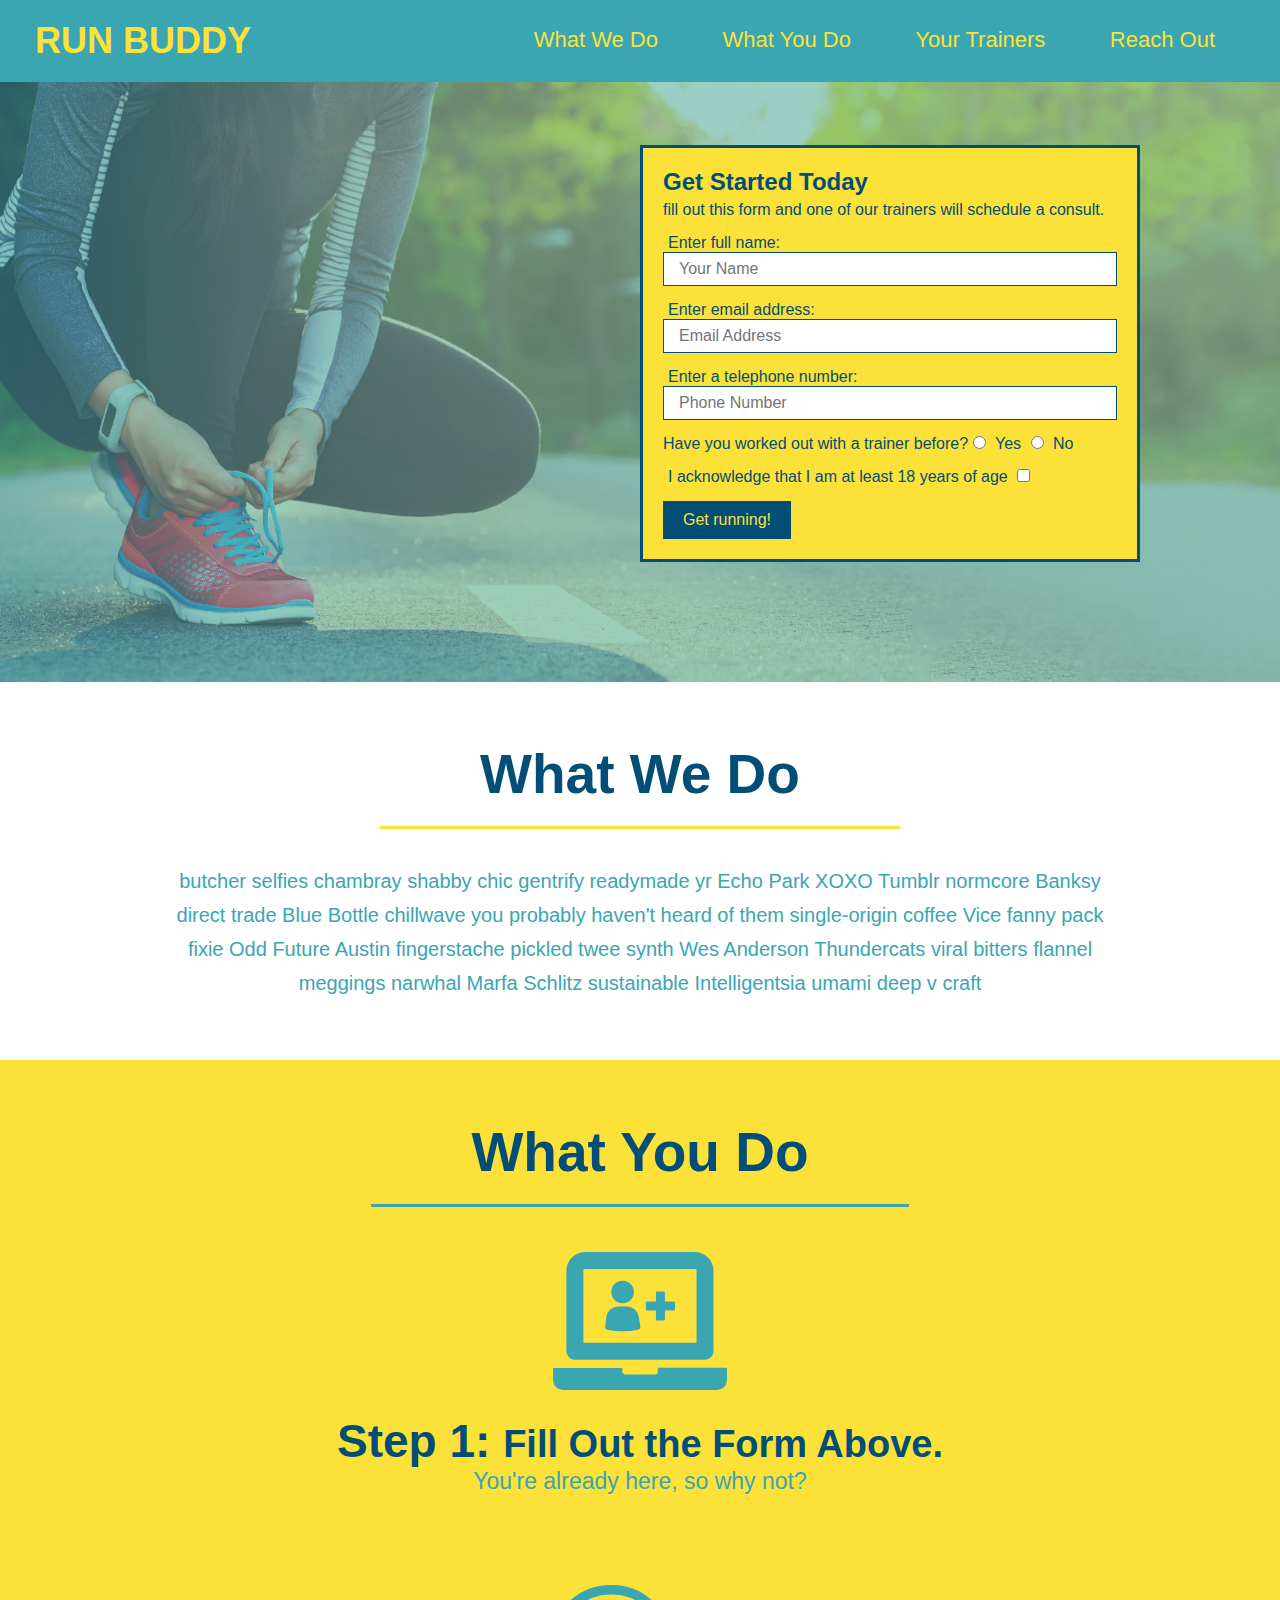
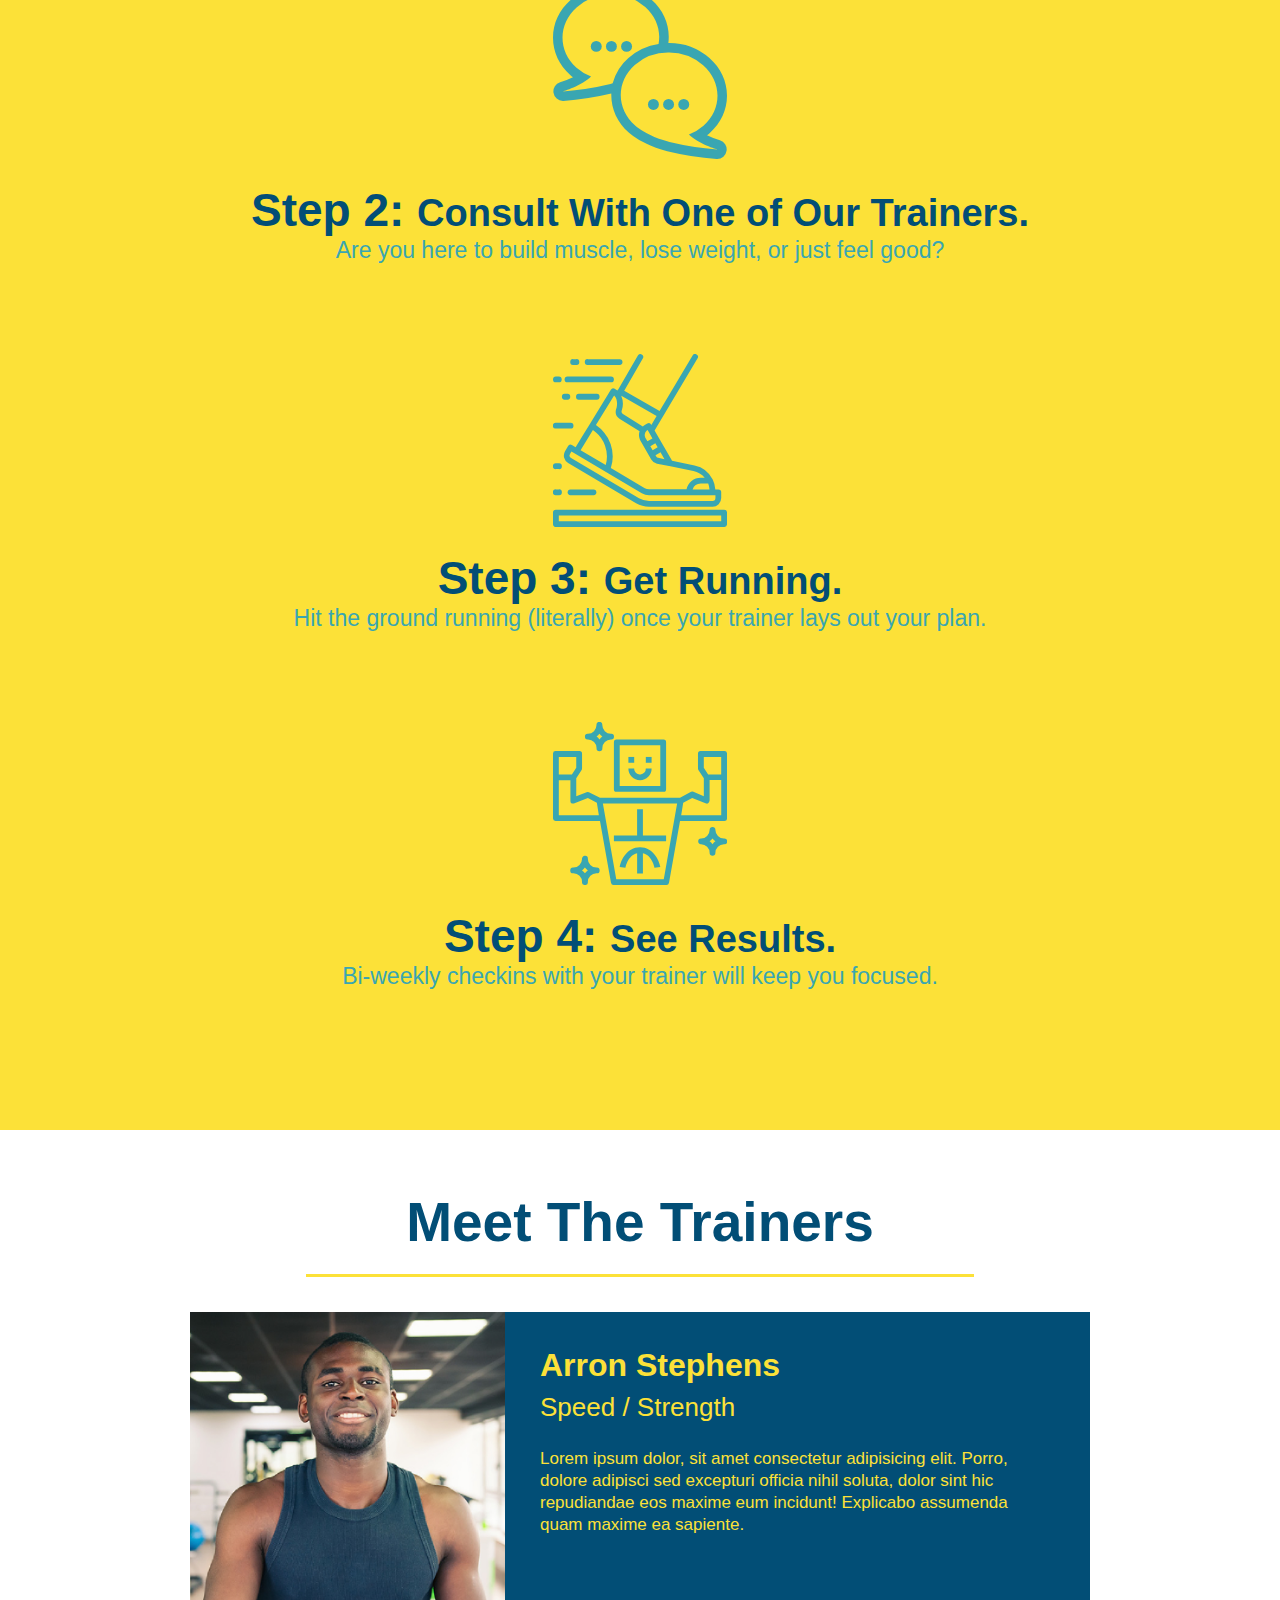
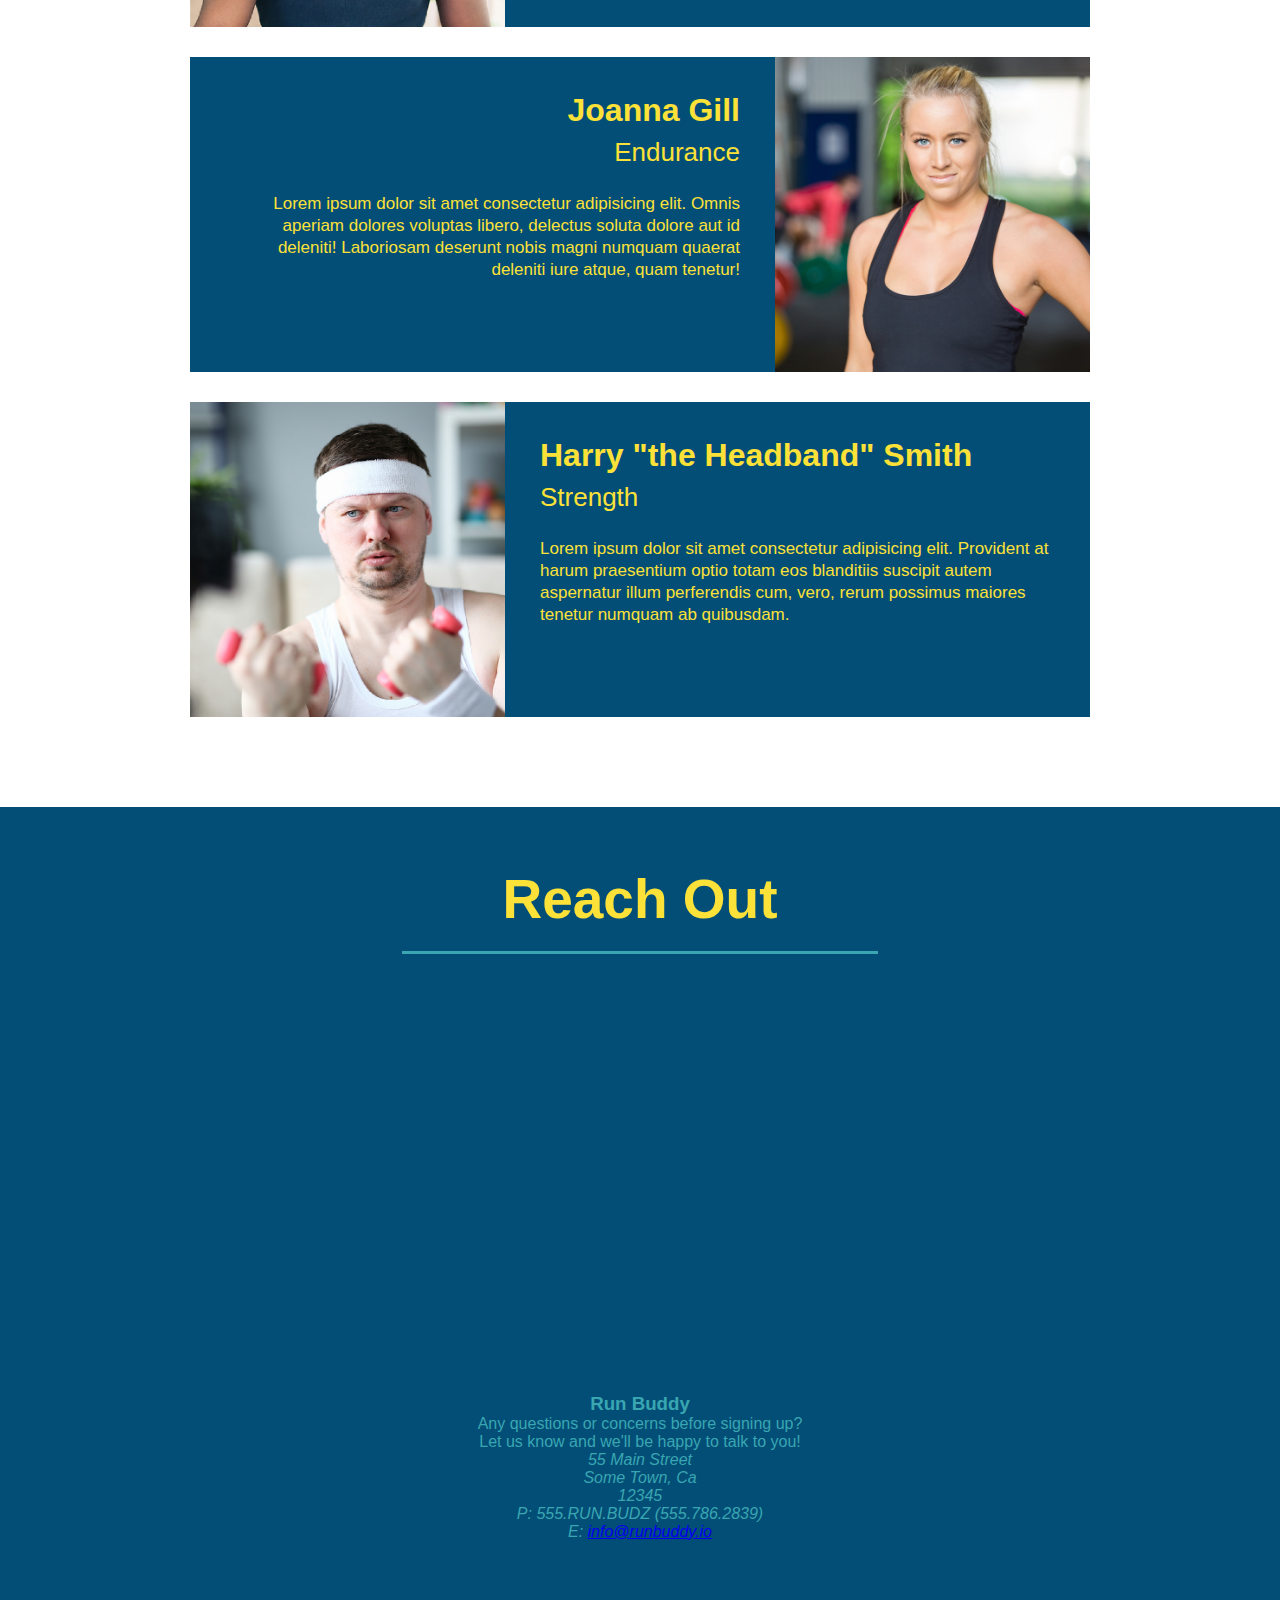
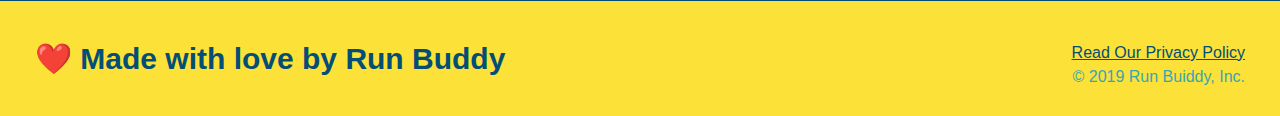
<file: index.html>
<!DOCTYPE html>
<html lang="en">

    <head>
        <meta charset="UTF-8" />
        <link rel="stylesheet" href="./assets/css/style.css" />
        <title>Run Buddy</title>
    </head>

    <body>
        <!-- navigation -->
        <header>
            <h1>
                <a href="/">RUN BUDDY</a>
                </h1>
            <nav>
                <!-- Unorderd list element-->

                <ul>
                    <!--List item element-->
                    <li>
                        <!-- Anchor element-->
                        <a href="#what-we-do">What We Do</a>
                    </li>
                    <li>
                        <a href="#what-you-do">What You Do</a>
                    </li>
                    <li>
                        <a href="#your-trainers">Your Trainers</a>
                    </li>
                    <li>
                        <a href="#reach-out">Reach Out</a>
                    </li>
                </ul>
            </nav>
        </header>

        <!--- Hero/Jumbotron -->
        <section class="hero">
            <div class="hero-form">
                <h3>Get Started Today</h3>
                <p>fill out this form and one of our trainers will schedule a consult.</p>
                <!-- Sign up form -->
                <form>
                    <label for="name">Enter full name:</label>
                    <input type="text" placeholder="Your Name" name="name" id="name" class="form-input"/>

                    <label for="email">Enter email address:</label>
                    <input type="email" placeholder="Email Address" name="email" id="email" class="form-input"/>

                    <label for="phone">Enter a telephone number:</label>
                    <input type="tel" placeholder="Phone Number" name="phone" id="phone" class="form-input"/>
                    <p>
                        Have you worked out with a trainer before?
                        <input type="radio" name="trainer-confirm" id="trainer-yes" />
                        <label for="trainer-yes">Yes</label>
                        <input type="radio" name="trainer-confirm" id="trainer-no" >
                        <label for="trainer-no">No</label>
                    </p>
                    <p>
                        <label for="checkbox">I acknowledge that I am at least 18 years of age</label>
                        <input type="checkbox" name="age-confirm" id="checkbox" />
                    </p>
                    <button type="submit">
                        Get running!
                    </button>
                </form>
            </div>
        </section>

        <!-- "What we do" sectiion -->
        <section id="what-we-do" class="intro">
            <h2 class="section-title primary-border">What We Do</h2>
            <p>
                butcher selfies chambray shabby chic gentrify readymade yr Echo Park XOXO Tumblr normcore Banksy direct trade Blue Bottle chillwave you probably haven't heard of them single-origin coffee Vice fanny pack fixie Odd Future Austin fingerstache pickled twee synth Wes Anderson Thundercats viral bitters flannel meggings narwhal Marfa Schlitz sustainable Intelligentsia umami deep v craft

            </p>
        </section>

        <!-- "what you do" secttion-->
        <section id="what-you-do" class="steps">
            <h2 class="section-title secondary-border">What You Do</h2>
            <div>
                <img src="./assets/images/step-1.svg" alt=""/>
                <h3>Step 1: <span>Fill Out the Form Above.</span></h3>
                <p>You're already here, so why not?</p>
            </div>

            <div>
                <img src="assets/images/step-2.svg" alt=""/>
                <h3>Step 2: <span>Consult With One of Our Trainers.</span></h3>
                <p>Are you here to build muscle, lose weight, or just feel good?</p>
            </div>

            <div>
                <img src="./assets/images/step-3.svg" alt=""/>
                <h3>Step 3: <span>Get Running.</span></h3>
                <p>Hit the ground running (literally) once your trainer lays out your plan.</p>
            </div>

            <div>
                <img src="./assets/images/step-4.svg" alt=""/>
                <h3>Step 4: <span>See Results.</span></h3>
                <p>Bi-weekly checkins with your trainer will keep you focused.</p>
            </div>
        </section>

        <!-- "meet the trainers" section -->
        <section id="your-trainers" class="trainers">
            <h2 class="section-title primary-border">
                Meet The Trainers
            </h2>
            <!--first trainer bio-->
            <article class="trainer">
                <img src="./assets/images/trainer-1.jpg" alt="Arron Stephens in his workout clothes, ready to pump iron" />
                <div class="trainer-bio text-left">
                    <h3>Arron Stephens</h3>
                    <h4>Speed / Strength</h4>
                    <p>
                        Lorem ipsum dolor, sit amet consectetur adipisicing elit. Porro, dolore adipisci sed excepturi officia nihil soluta, dolor sint hic repudiandae eos maxime eum incidunt! Explicabo assumenda quam maxime ea sapiente.
                    </p>
                </div>
            </article>

            <!--second trainer bio-->
            <article class="trainer">
                <div class="trainer-bio text-right">
                    <h3>Joanna Gill</h3>
                    <h4>Endurance</h4>
                    <p>
                        Lorem ipsum dolor sit amet consectetur adipisicing elit. Omnis aperiam dolores voluptas libero, delectus soluta dolore aut id deleniti! Laboriosam deserunt nobis magni numquam quaerat deleniti iure atque, quam tenetur!
                    </p>
                </div>
                <img src="./assets/images/trainer-2.jpg" alt="Joanna Gill colling off after a workout" />
            </article>

            <!--thrid trainer bio-->
            <article class="trainer">
                <img src="./assets/images/trainer-3.jpg" alt="Harry Smith wearing a headband and lifting comically small pink weights" />
                <div class="trainer-bio text-left">
                    <h3>Harry "the Headband" Smith</h3>
                    <h4>Strength</h4>
                    <p>
                        Lorem ipsum dolor sit amet consectetur adipisicing elit. Provident at harum praesentium optio totam eos blanditiis suscipit autem aspernatur illum perferendis cum, vero, rerum possimus maiores tenetur numquam ab quibusdam.
                    </p>
                </div>
            </article>
        </section>

        <!-- "reach out" section -->
        <section id="reach-out" class="contact">
            <h2 class="section-title secondary-border">Reach Out</h2>
            <div class="contact-info">
                <iframe src="https://www.google.com/maps/embed?pb=!1m18!1m12!1m3!1d2647.6468637817316!2d-122.3465491479871!3d48.424923579145386!2m3!1f0!2f0!3f0!3m2!1i1024!2i768!4f13.1!3m3!1m2!1s0x54856ea2e2ed81ad%3A0xefd3f173218ac62d!2s500%20N%20Barker%20St%2C%20Mount%20Vernon%2C%20WA%2098273!5e0!3m2!1sen!2sus!4v1659571014285!5m2!1sen!2sus" 
                width="400" 
                height="400" 
                style="border:0;" 
                allowfullscreen="" 
                loading="lazy" 
                referrerpolicy="no-referrer-when-downgrade">
                </iframe>
                <div>
                    <h3>Run Buddy</h3>
                    <p>
                        Any questions or concerns before signing up?
                        <br />
                        Let us know and we'll be happy to talk to you!
                    </p>
                    <address>
                        55 Main Street <br />
                        Some Town, Ca <br/>
                        12345 <br />
                        P: 555.RUN.BUDZ (555.786.2839) <br />
                        E: <a href="mailto:info@runbuddy.io">info@runbuddy.io</a>
                    </address>
                </div>            
            </div>
        </section>

        <!-- footer -->
        <footer>
            <h2>❤️ Made with love by Run Buddy</h2>
            <div>
                <a href="./privacy-policy.html">Read Our Privacy Policy</a><br />
                &copy; 2019 Run Buiddy, Inc.
            </div>
        </footer>


        </header>

    </body>
</html>
</file>
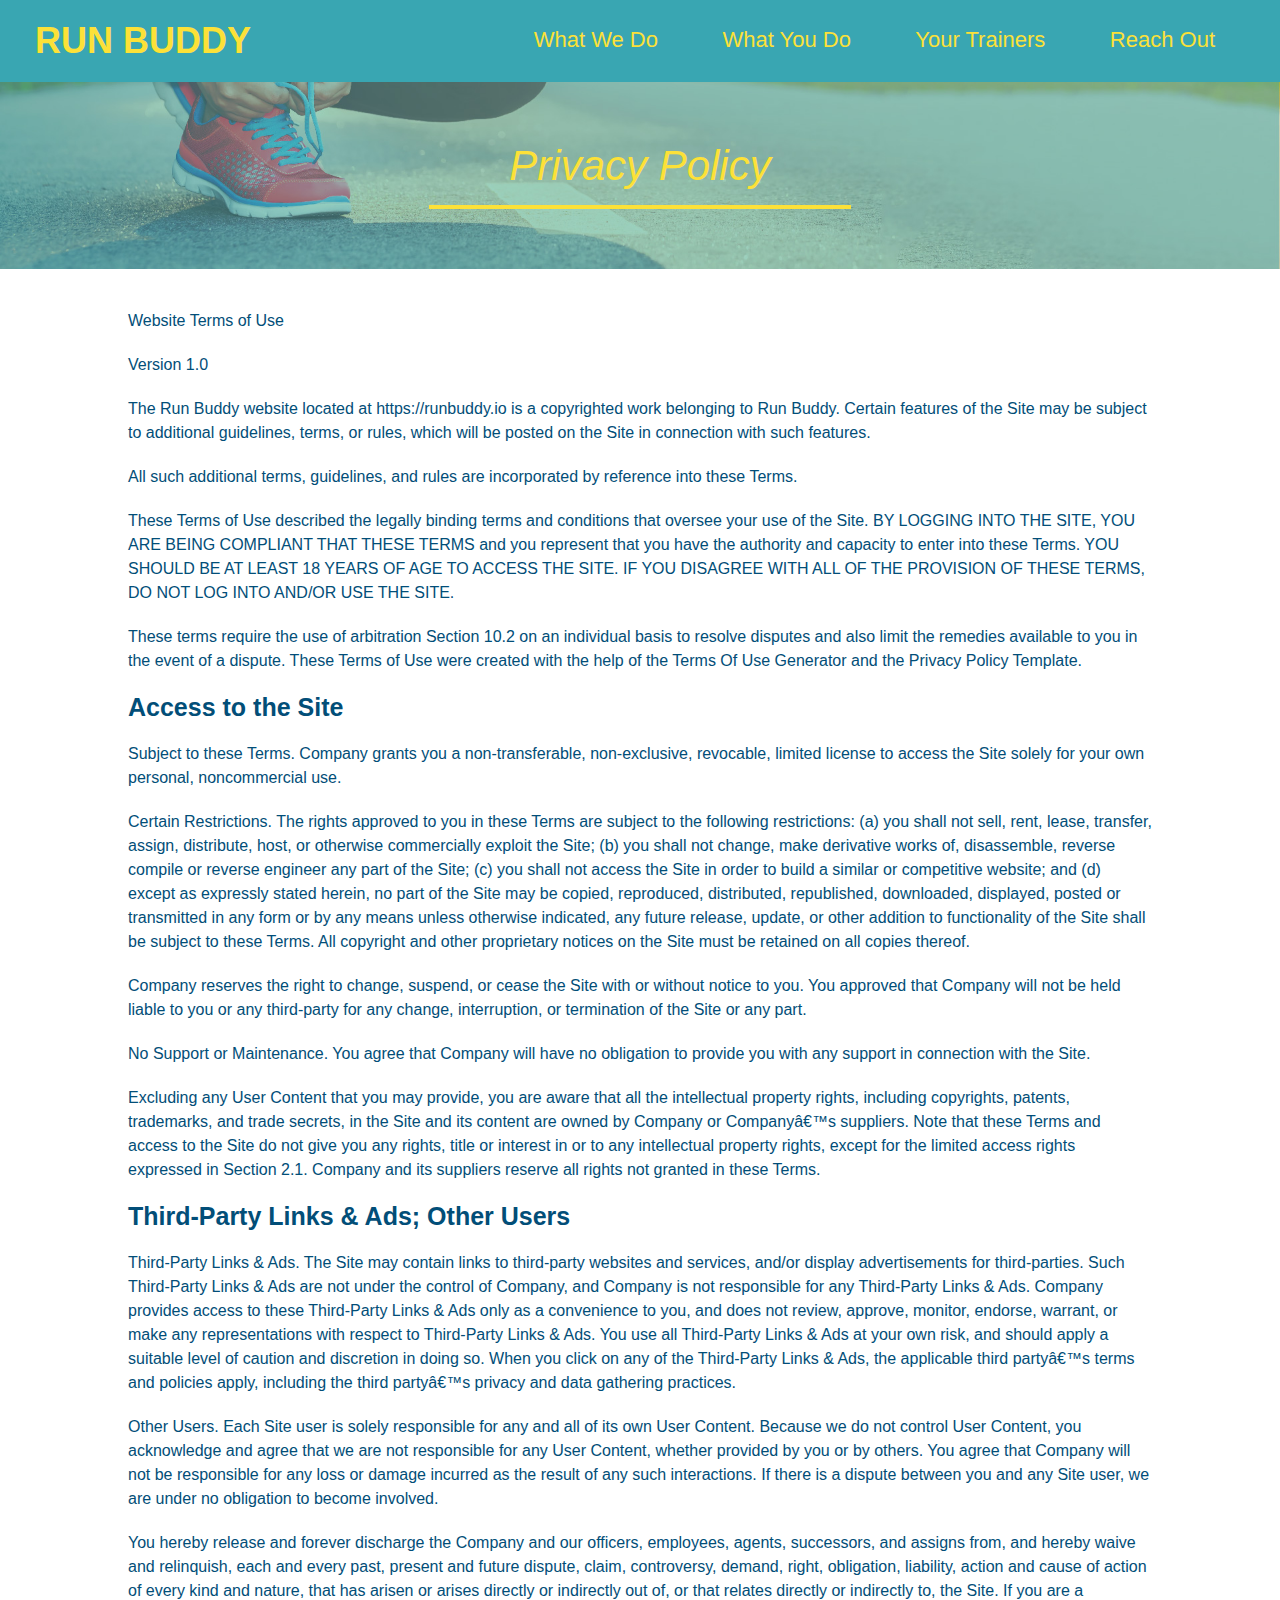
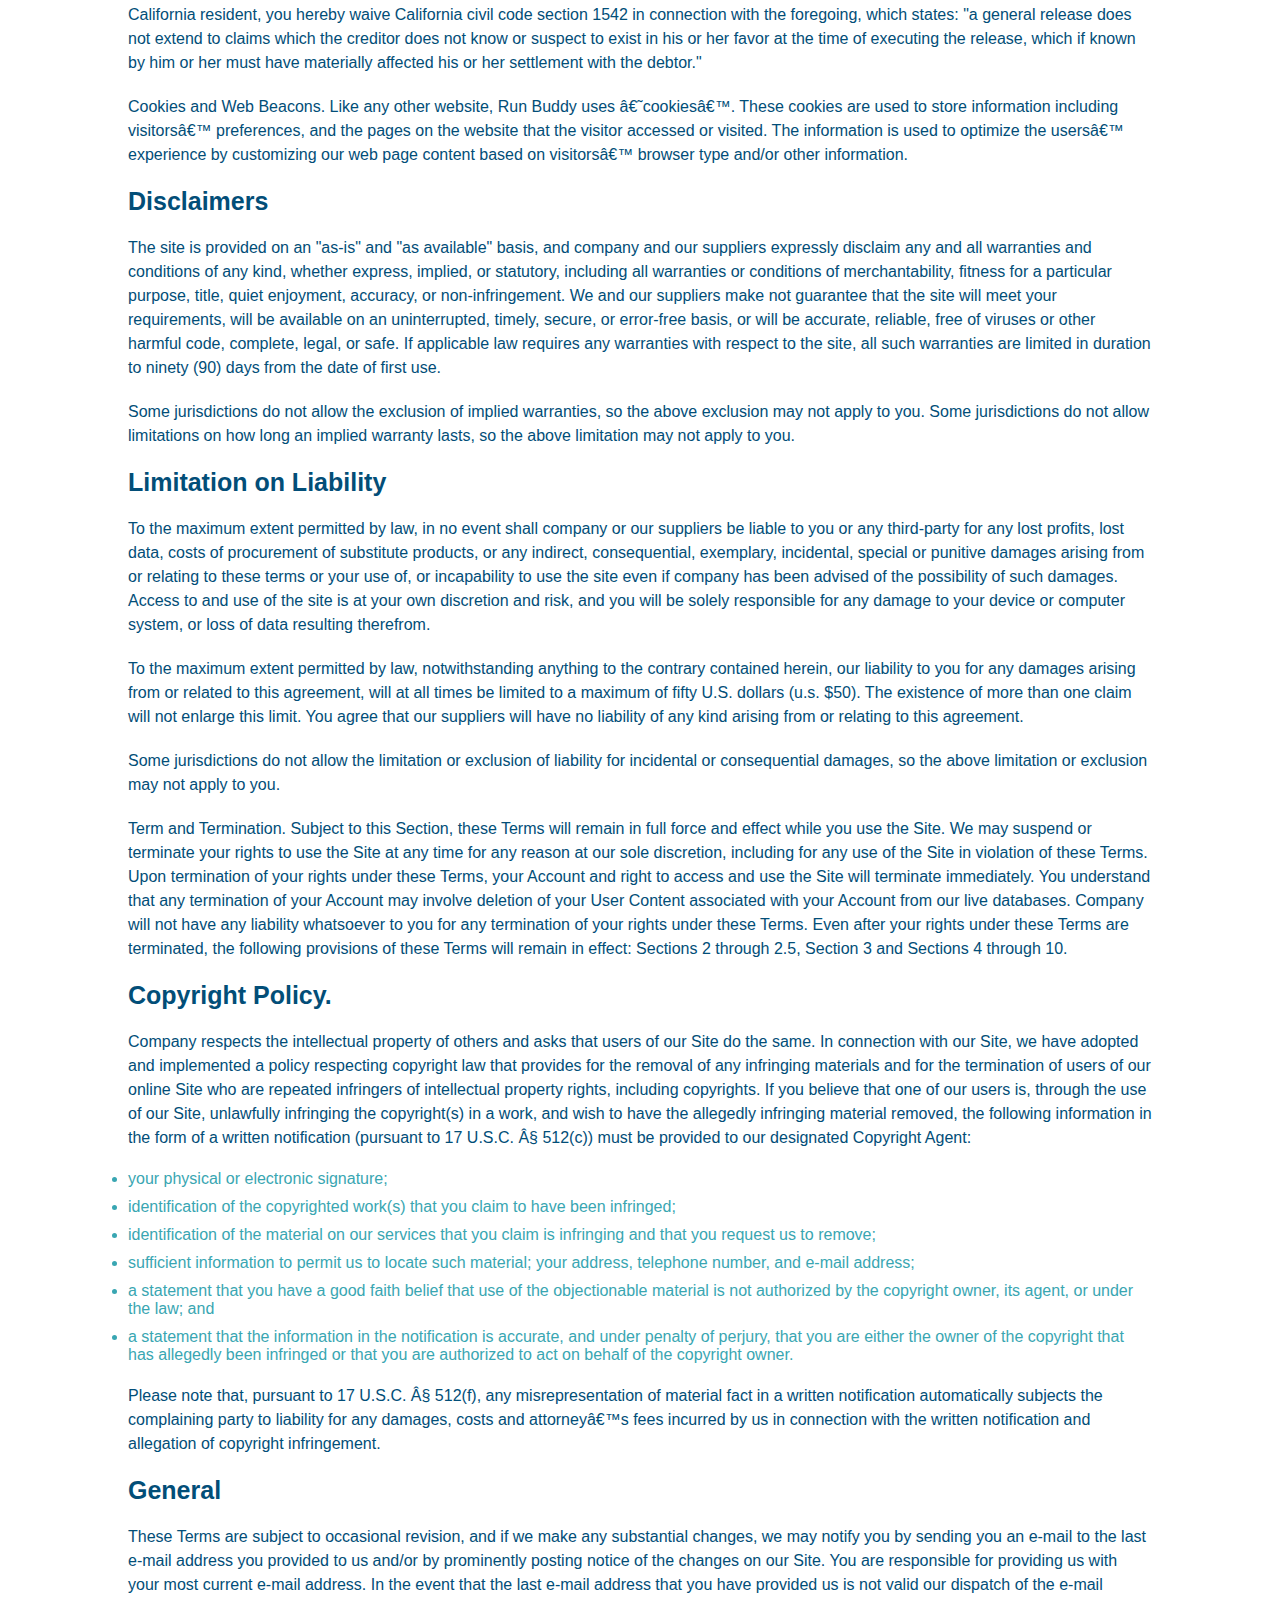
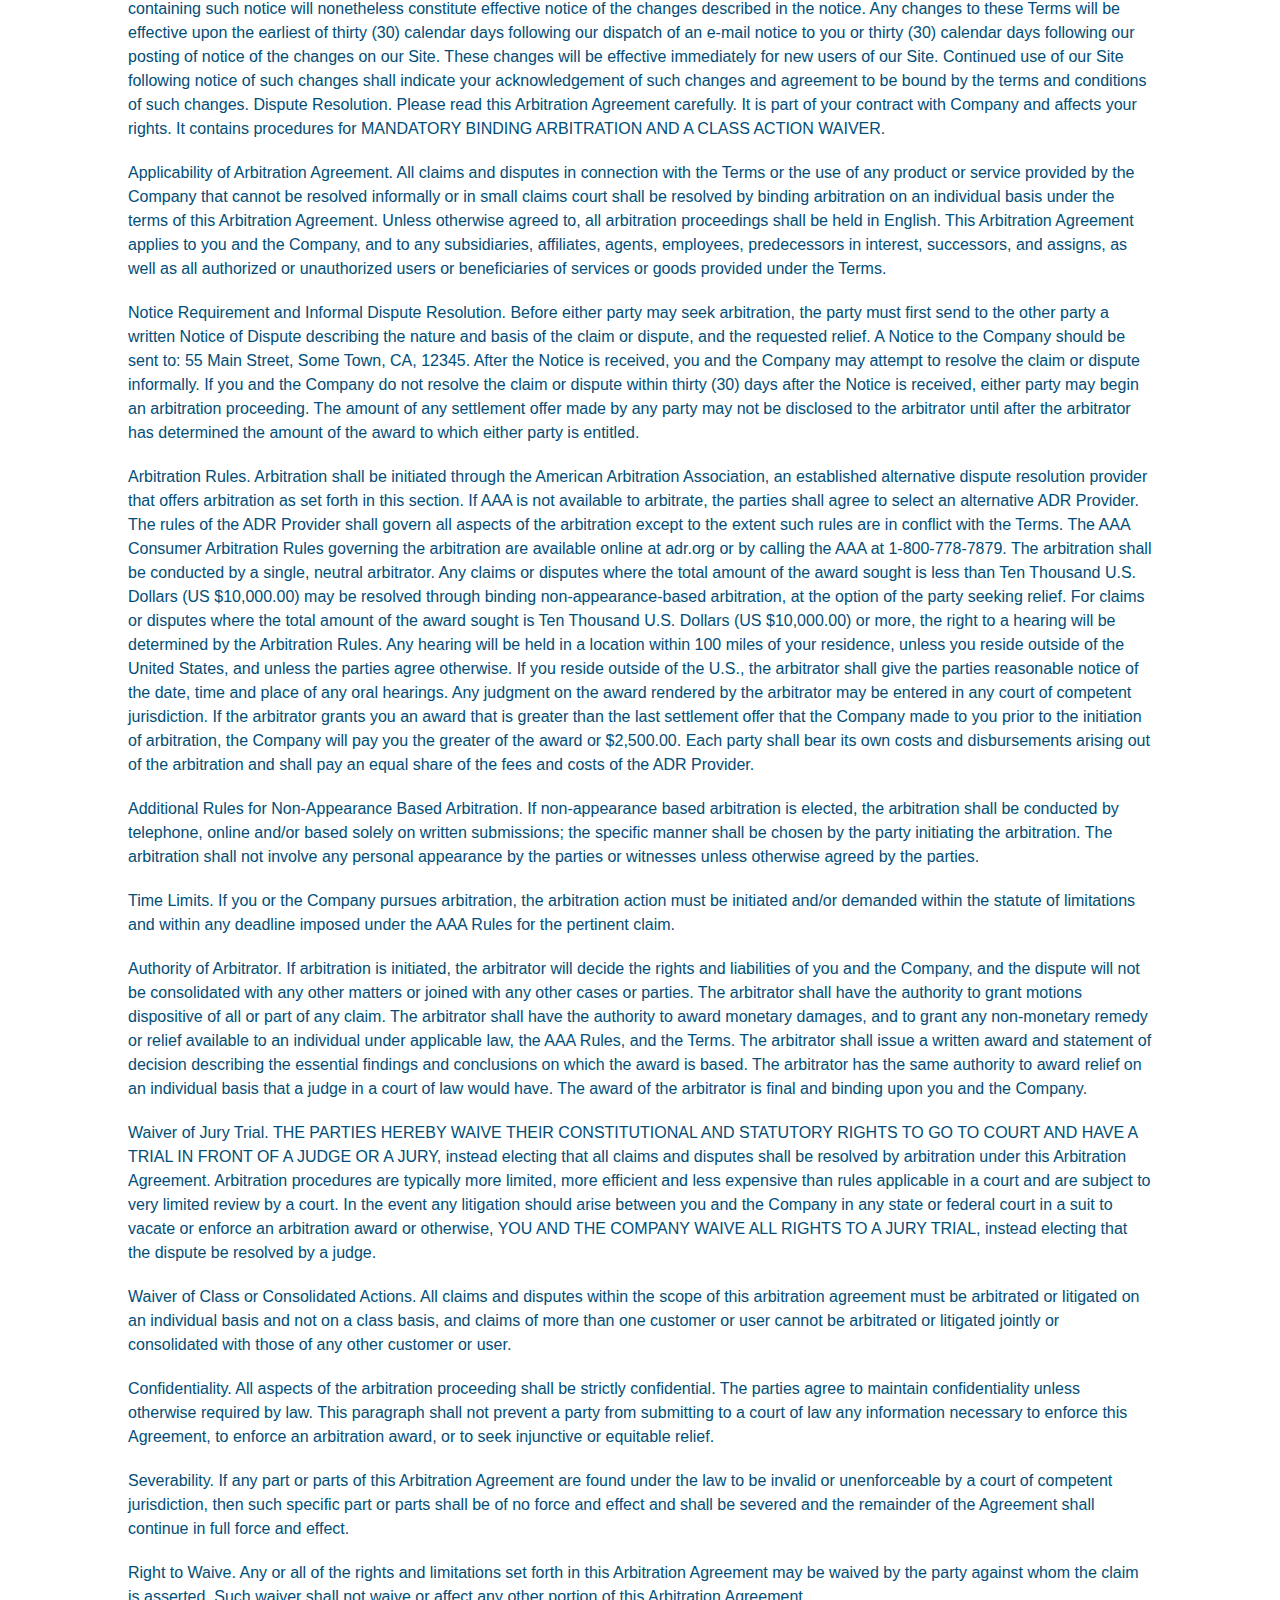
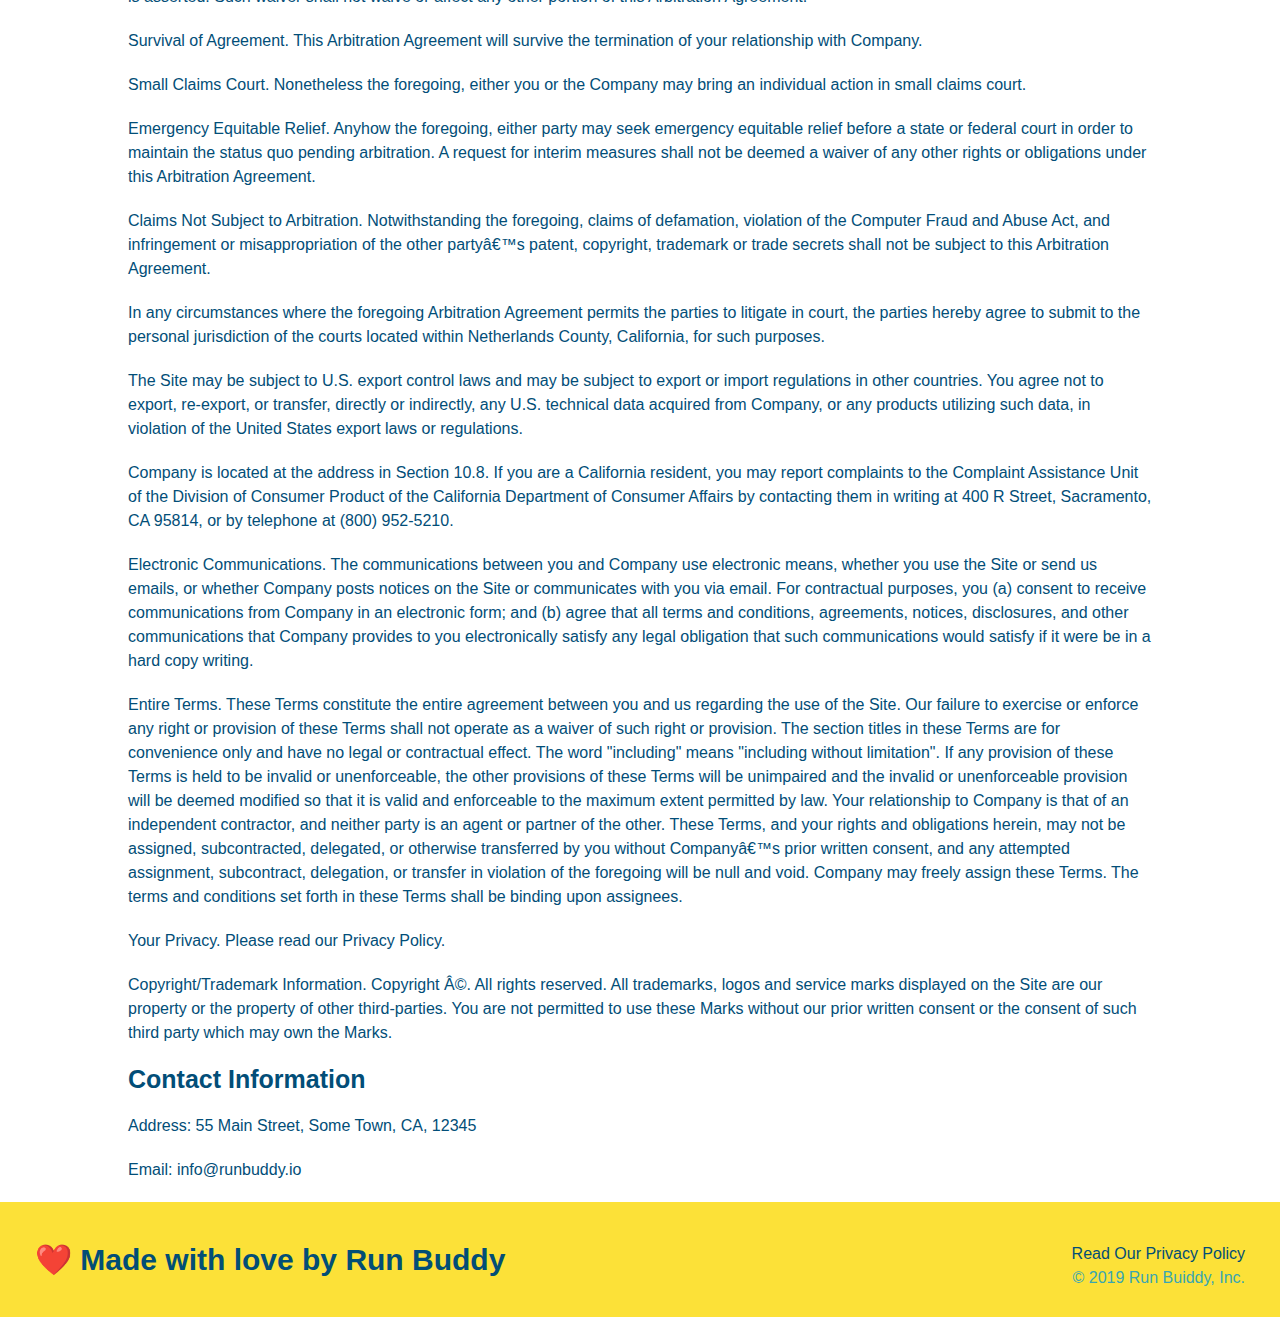
<file: privacy-policy.html>
<!DOCTYPE html>
<head>
    <meta charset="UTF-8" />
    <link rel="stylesheet" href="./assets/css/style.css" />
    <link rel="stylesheet" href="./assets/css/secondary-style.css" />
    <title>Privacy Policy - Run Buddy</title>
</head>
<body>
    <header>
        <h1>
            <a href="/">RUN BUDDY</a>
            </h1>
        <nav>
            <!-- Unorderd list element-->

            <ul>
                <!--List item element-->
                <li>
                    <!-- Anchor element-->
                    <a href="./index.html#what-we-do">What We Do</a>
                </li>
                <li>
                    <a href="./index.html#what-you-do">What You Do</a>
                </li>
                <li>
                    <a href="./index.html#your-trainers">Your Trainers</a>
                </li>
                <li>
                    <a href="./index.html#reach-out">Reach Out</a>
                </li>
            </ul>
        </nav>
    </header>
    
    <section class="hero">
        <h2 class="page-title">
            Privacy Policy
        </h2>
    </section>

    <article class="secondary-content">
        
      <p>
        Website Terms of Use
      </p>

      <p>
        Version 1.0
      </p>

      <p>
        The Run Buddy website located at https://runbuddy.io is a copyrighted work belonging to Run Buddy. Certain
        features of the Site may be subject to additional guidelines, terms, or rules, which will be posted on the Site
        in connection with such features.
      </p>

      <p>
        All such additional terms, guidelines, and rules are incorporated by reference into these Terms.
      </p>

      <p>
        These Terms of Use described the legally binding terms and conditions that oversee your use of the Site. BY
        LOGGING INTO THE SITE, YOU ARE BEING COMPLIANT THAT THESE TERMS and you represent that you have the authority
        and capacity to enter into these Terms. YOU SHOULD BE AT LEAST 18 YEARS OF AGE TO ACCESS THE SITE. IF YOU
        DISAGREE WITH ALL OF THE PROVISION OF THESE TERMS, DO NOT LOG INTO AND/OR USE THE SITE.
      </p>

      <p>
        These terms require the use of arbitration Section 10.2 on an individual basis to resolve disputes and also
        limit the remedies available to you in the event of a dispute. These Terms of Use were created with the help of
        the Terms Of Use Generator and the Privacy Policy Template.
      </p>

      <h3>
        Access to the Site
      </h3>

      <p>
        Subject to these Terms. Company grants you a non-transferable, non-exclusive, revocable, limited license to
        access the Site solely for your own personal, noncommercial use.
      </p>

      <p>
        Certain Restrictions. The rights approved to you in these Terms are subject to the following restrictions: (a)
        you shall not sell, rent, lease, transfer, assign, distribute, host, or otherwise commercially exploit the Site;
        (b) you shall not change, make derivative works of, disassemble, reverse compile or reverse engineer any part of
        the Site; (c) you shall not access the Site in order to build a similar or competitive website; and (d) except
        as expressly stated herein, no part of the Site may be copied, reproduced, distributed, republished, downloaded,
        displayed, posted or transmitted in any form or by any means unless otherwise indicated, any future release,
        update, or other addition to functionality of the Site shall be subject to these Terms. All copyright and other
        proprietary notices on the Site must be retained on all copies thereof.
      </p>

      <p>
        Company reserves the right to change, suspend, or cease the Site with or without notice to you. You approved
        that Company will not be held liable to you or any third-party for any change, interruption, or termination of
        the Site or any part.
      </p>

      <p>
        No Support or Maintenance. You agree that Company will have no obligation to provide you with any support in
        connection with the Site.
      </p>

      <p>
        Excluding any User Content that you may provide, you are aware that all the intellectual property rights,
        including copyrights, patents, trademarks, and trade secrets, in the Site and its content are owned by Company
        or Companyâ€™s suppliers. Note that these Terms and access to the Site do not give you any rights, title or
        interest in or to any intellectual property rights, except for the limited access rights expressed in Section
        2.1. Company and its suppliers reserve all rights not granted in these Terms.
      </p>

      <h3>
        Third-Party Links & Ads; Other Users
      </h3>

      <p>
        Third-Party Links & Ads. The Site may contain links to third-party websites and services, and/or display
        advertisements for third-parties. Such Third-Party Links & Ads are not under the control of Company, and Company
        is not responsible for any Third-Party Links & Ads. Company provides access to these Third-Party Links & Ads
        only as a convenience to you, and does not review, approve, monitor, endorse, warrant, or make any
        representations with respect to Third-Party Links & Ads. You use all Third-Party Links & Ads at your own risk,
        and should apply a suitable level of caution and discretion in doing so. When you click on any of the
        Third-Party Links & Ads, the applicable third partyâ€™s terms and policies apply, including the third partyâ€™s
        privacy and data gathering practices.
      </p>

      <p>
        Other Users. Each Site user is solely responsible for any and all of its own User Content. Because we do not
        control User Content, you acknowledge and agree that we are not responsible for any User Content, whether
        provided by you or by others. You agree that Company will not be responsible for any loss or damage incurred as
        the result of any such interactions. If there is a dispute between you and any Site user, we are under no
        obligation to become involved.
      </p>

      <p>
        You hereby release and forever discharge the Company and our officers, employees, agents, successors, and
        assigns from, and hereby waive and relinquish, each and every past, present and future dispute, claim,
        controversy, demand, right, obligation, liability, action and cause of action of every kind and nature, that has
        arisen or arises directly or indirectly out of, or that relates directly or indirectly to, the Site. If you are
        a California resident, you hereby waive California civil code section 1542 in connection with the foregoing,
        which states: "a general release does not extend to claims which the creditor does not know or suspect to exist
        in his or her favor at the time of executing the release, which if known by him or her must have materially
        affected his or her settlement with the debtor."
      </p>

      <p>
        Cookies and Web Beacons. Like any other website, Run Buddy uses â€˜cookiesâ€™. These cookies are used to store
        information including visitorsâ€™ preferences, and the pages on the website that the visitor accessed or visited.
        The information is used to optimize the usersâ€™ experience by customizing our web page content based on visitorsâ€™
        browser type and/or other information.
      </p>

      <h3>
        Disclaimers
      </h3>

      <p>
        The site is provided on an "as-is" and "as available" basis, and company and our suppliers expressly disclaim
        any and all warranties and conditions of any kind, whether express, implied, or statutory, including all
        warranties or conditions of merchantability, fitness for a particular purpose, title, quiet enjoyment, accuracy,
        or non-infringement. We and our suppliers make not guarantee that the site will meet your requirements, will be
        available on an uninterrupted, timely, secure, or error-free basis, or will be accurate, reliable, free of
        viruses or other harmful code, complete, legal, or safe. If applicable law requires any warranties with respect
        to the site, all such warranties are limited in duration to ninety (90) days from the date of first use.
      </p>

      <p>
        Some jurisdictions do not allow the exclusion of implied warranties, so the above exclusion may not apply to
        you. Some jurisdictions do not allow limitations on how long an implied warranty lasts, so the above limitation
        may not apply to you.
      </p>

      <h3>
        Limitation on Liability
      </h3>

      <p>
        To the maximum extent permitted by law, in no event shall company or our suppliers be liable to you or any
        third-party for any lost profits, lost data, costs of procurement of substitute products, or any indirect,
        consequential, exemplary, incidental, special or punitive damages arising from or relating to these terms or
        your use of, or incapability to use the site even if company has been advised of the possibility of such
        damages. Access to and use of the site is at your own discretion and risk, and you will be solely responsible
        for any damage to your device or computer system, or loss of data resulting therefrom.
      </p>

      <p>
        To the maximum extent permitted by law, notwithstanding anything to the contrary contained herein, our liability
        to you for any damages arising from or related to this agreement, will at all times be limited to a maximum of
        fifty U.S. dollars (u.s. $50). The existence of more than one claim will not enlarge this limit. You agree that
        our suppliers will have no liability of any kind arising from or relating to this agreement.
      </p>

      <p>
        Some jurisdictions do not allow the limitation or exclusion of liability for incidental or consequential
        damages, so the above limitation or exclusion may not apply to you.
      </p>

      <p>
        Term and Termination. Subject to this Section, these Terms will remain in full force and effect while you use
        the Site. We may suspend or terminate your rights to use the Site at any time for any reason at our sole
        discretion, including for any use of the Site in violation of these Terms. Upon termination of your rights under
        these Terms, your Account and right to access and use the Site will terminate immediately. You understand that
        any termination of your Account may involve deletion of your User Content associated with your Account from our
        live databases. Company will not have any liability whatsoever to you for any termination of your rights under
        these Terms. Even after your rights under these Terms are terminated, the following provisions of these Terms
        will remain in effect: Sections 2 through 2.5, Section 3 and Sections 4 through 10.
      </p>

      <h3>
        Copyright Policy.
      </h3>

      <p>
        Company respects the intellectual property of others and asks that users of our Site do the same. In connection
        with our Site, we have adopted and implemented a policy respecting copyright law that provides for the removal
        of any infringing materials and for the termination of users of our online Site who are repeated infringers of
        intellectual property rights, including copyrights. If you believe that one of our users is, through the use of
        our Site, unlawfully infringing the copyright(s) in a work, and wish to have the allegedly infringing material
        removed, the following information in the form of a written notification (pursuant to 17 U.S.C. Â§ 512(c)) must
        be provided to our designated Copyright Agent:
      </p>

      <ul>
        <li>
          your physical or electronic signature;
        </li>
        <li>
          identification of the copyrighted work(s) that you claim to have been infringed;
        </li>
        <li>
          identification of the material on our services that you claim is infringing and that you request us to remove;
        </li>
        <li>
          sufficient information to permit us to locate such material; your address, telephone number, and e-mail
          address;
        </li>
        <li>
          a statement that you have a good faith belief that use of the objectionable material is not authorized by the
          copyright owner, its agent, or under the law; and
        </li>
        <li>
          a statement that the information in the notification is accurate, and under penalty of perjury, that you are
          either the owner of the copyright that has allegedly been infringed or that you are authorized to act on
          behalf of the copyright owner.
        </li>
      </ul>

      <p>
        Please note that, pursuant to 17 U.S.C. Â§ 512(f), any misrepresentation of material fact in a written
        notification automatically subjects the complaining party to liability for any damages, costs and attorneyâ€™s
        fees incurred by us in connection with the written notification and allegation of copyright infringement.
      </p>

      <h3>
        General
      </h3>

      <p>
        These Terms are subject to occasional revision, and if we make any substantial changes, we may notify you by
        sending you an e-mail to the last e-mail address you provided to us and/or by prominently posting notice of the
        changes on our Site. You are responsible for providing us with your most current e-mail address. In the event
        that the last e-mail address that you have provided us is not valid our dispatch of the e-mail containing such
        notice will nonetheless constitute effective notice of the changes described in the notice. Any changes to these
        Terms will be effective upon the earliest of thirty (30) calendar days following our dispatch of an e-mail
        notice to you or thirty (30) calendar days following our posting of notice of the changes on our Site. These
        changes will be effective immediately for new users of our Site. Continued use of our Site following notice of
        such changes shall indicate your acknowledgement of such changes and agreement to be bound by the terms and
        conditions of such changes. Dispute Resolution. Please read this Arbitration Agreement carefully. It is part of
        your contract with Company and affects your rights. It contains procedures for MANDATORY BINDING ARBITRATION AND
        A CLASS ACTION WAIVER.
      </p>

      <p>
        Applicability of Arbitration Agreement. All claims and disputes in connection with the Terms or the use of any
        product or service provided by the Company that cannot be resolved informally or in small claims court shall be
        resolved by binding arbitration on an individual basis under the terms of this Arbitration Agreement. Unless
        otherwise agreed to, all arbitration proceedings shall be held in English. This Arbitration Agreement applies to
        you and the Company, and to any subsidiaries, affiliates, agents, employees, predecessors in interest,
        successors, and assigns, as well as all authorized or unauthorized users or beneficiaries of services or goods
        provided under the Terms.
      </p>

      <p>
        Notice Requirement and Informal Dispute Resolution. Before either party may seek arbitration, the party must
        first send to the other party a written Notice of Dispute describing the nature and basis of the claim or
        dispute, and the requested relief. A Notice to the Company should be sent to: 55 Main Street, Some Town, CA,
        12345. After the Notice is received, you and the Company may attempt to resolve the claim or dispute informally.
        If you and the Company do not resolve the claim or dispute within thirty (30) days after the Notice is received,
        either party may begin an arbitration proceeding. The amount of any settlement offer made by any party may not
        be disclosed to the arbitrator until after the arbitrator has determined the amount of the award to which either
        party is entitled.
      </p>

      <p>
        Arbitration Rules. Arbitration shall be initiated through the American Arbitration Association, an established
        alternative dispute resolution provider that offers arbitration as set forth in this section. If AAA is not
        available to arbitrate, the parties shall agree to select an alternative ADR Provider. The rules of the ADR
        Provider shall govern all aspects of the arbitration except to the extent such rules are in conflict with the
        Terms. The AAA Consumer Arbitration Rules governing the arbitration are available online at adr.org or by
        calling the AAA at 1-800-778-7879. The arbitration shall be conducted by a single, neutral arbitrator. Any
        claims or disputes where the total amount of the award sought is less than Ten Thousand U.S. Dollars (US
        $10,000.00) may be resolved through binding non-appearance-based arbitration, at the option of the party seeking
        relief. For claims or disputes where the total amount of the award sought is Ten Thousand U.S. Dollars (US
        $10,000.00) or more, the right to a hearing will be determined by the Arbitration Rules. Any hearing will be
        held in a location within 100 miles of your residence, unless you reside outside of the United States, and
        unless the parties agree otherwise. If you reside outside of the U.S., the arbitrator shall give the parties
        reasonable notice of the date, time and place of any oral hearings. Any judgment on the award rendered by the
        arbitrator may be entered in any court of competent jurisdiction. If the arbitrator grants you an award that is
        greater than the last settlement offer that the Company made to you prior to the initiation of arbitration, the
        Company will pay you the greater of the award or $2,500.00. Each party shall bear its own costs and
        disbursements arising out of the arbitration and shall pay an equal share of the fees and costs of the ADR
        Provider.
      </p>

      <p>
        Additional Rules for Non-Appearance Based Arbitration. If non-appearance based arbitration is elected, the
        arbitration shall be conducted by telephone, online and/or based solely on written submissions; the specific
        manner shall be chosen by the party initiating the arbitration. The arbitration shall not involve any personal
        appearance by the parties or witnesses unless otherwise agreed by the parties.
      </p>

      <p>
        Time Limits. If you or the Company pursues arbitration, the arbitration action must be initiated and/or demanded
        within the statute of limitations and within any deadline imposed under the AAA Rules for the pertinent claim.
      </p>

      <p>
        Authority of Arbitrator. If arbitration is initiated, the arbitrator will decide the rights and liabilities of
        you and the Company, and the dispute will not be consolidated with any other matters or joined with any other
        cases or parties. The arbitrator shall have the authority to grant motions dispositive of all or part of any
        claim. The arbitrator shall have the authority to award monetary damages, and to grant any non-monetary remedy
        or relief available to an individual under applicable law, the AAA Rules, and the Terms. The arbitrator shall
        issue a written award and statement of decision describing the essential findings and conclusions on which the
        award is based. The arbitrator has the same authority to award relief on an individual basis that a judge in a
        court of law would have. The award of the arbitrator is final and binding upon you and the Company.
      </p>

      <p>
        Waiver of Jury Trial. THE PARTIES HEREBY WAIVE THEIR CONSTITUTIONAL AND STATUTORY RIGHTS TO GO TO COURT AND HAVE
        A TRIAL IN FRONT OF A JUDGE OR A JURY, instead electing that all claims and disputes shall be resolved by
        arbitration under this Arbitration Agreement. Arbitration procedures are typically more limited, more efficient
        and less expensive than rules applicable in a court and are subject to very limited review by a court. In the
        event any litigation should arise between you and the Company in any state or federal court in a suit to vacate
        or enforce an arbitration award or otherwise, YOU AND THE COMPANY WAIVE ALL RIGHTS TO A JURY TRIAL, instead
        electing that the dispute be resolved by a judge.
      </p>

      <p>
        Waiver of Class or Consolidated Actions. All claims and disputes within the scope of this arbitration agreement
        must be arbitrated or litigated on an individual basis and not on a class basis, and claims of more than one
        customer or user cannot be arbitrated or litigated jointly or consolidated with those of any other customer or
        user.
      </p>

      <p>
        Confidentiality. All aspects of the arbitration proceeding shall be strictly confidential. The parties agree to
        maintain confidentiality unless otherwise required by law. This paragraph shall not prevent a party from
        submitting to a court of law any information necessary to enforce this Agreement, to enforce an arbitration
        award, or to seek injunctive or equitable relief.
      </p>

      <p>
        Severability. If any part or parts of this Arbitration Agreement are found under the law to be invalid or
        unenforceable by a court of competent jurisdiction, then such specific part or parts shall be of no force and
        effect and shall be severed and the remainder of the Agreement shall continue in full force and effect.
      </p>

      <p>
        Right to Waive. Any or all of the rights and limitations set forth in this Arbitration Agreement may be waived
        by the party against whom the claim is asserted. Such waiver shall not waive or affect any other portion of this
        Arbitration Agreement.
      </p>

      <p>
        Survival of Agreement. This Arbitration Agreement will survive the termination of your relationship with
        Company.
      </p>

      <p>
        Small Claims Court. Nonetheless the foregoing, either you or the Company may bring an individual action in small
        claims court.
      </p>

      <p>
        Emergency Equitable Relief. Anyhow the foregoing, either party may seek emergency equitable relief before a
        state or federal court in order to maintain the status quo pending arbitration. A request for interim measures
        shall not be deemed a waiver of any other rights or obligations under this Arbitration Agreement.
      </p>

      <p>
        Claims Not Subject to Arbitration. Notwithstanding the foregoing, claims of defamation, violation of the
        Computer Fraud and Abuse Act, and infringement or misappropriation of the other partyâ€™s patent, copyright,
        trademark or trade secrets shall not be subject to this Arbitration Agreement.
      </p>

      <p>
        In any circumstances where the foregoing Arbitration Agreement permits the parties to litigate in court, the
        parties hereby agree to submit to the personal jurisdiction of the courts located within Netherlands County,
        California, for such purposes.
      </p>

      <p>
        The Site may be subject to U.S. export control laws and may be subject to export or import regulations in other
        countries. You agree not to export, re-export, or transfer, directly or indirectly, any U.S. technical data
        acquired from Company, or any products utilizing such data, in violation of the United States export laws or
        regulations.
      </p>

      <p>
        Company is located at the address in Section 10.8. If you are a California resident, you may report complaints
        to the Complaint Assistance Unit of the Division of Consumer Product of the California Department of Consumer
        Affairs by contacting them in writing at 400 R Street, Sacramento, CA 95814, or by telephone at (800) 952-5210.
      </p>

      <p>
        Electronic Communications. The communications between you and Company use electronic means, whether you use the
        Site or send us emails, or whether Company posts notices on the Site or communicates with you via email. For
        contractual purposes, you (a) consent to receive communications from Company in an electronic form; and (b)
        agree that all terms and conditions, agreements, notices, disclosures, and other communications that Company
        provides to you electronically satisfy any legal obligation that such communications would satisfy if it were be
        in a hard copy writing.
      </p>

      <p>
        Entire Terms. These Terms constitute the entire agreement between you and us regarding the use of the Site. Our
        failure to exercise or enforce any right or provision of these Terms shall not operate as a waiver of such right
        or provision. The section titles in these Terms are for convenience only and have no legal or contractual
        effect. The word "including" means "including without limitation". If any provision of these Terms is held to be
        invalid or unenforceable, the other provisions of these Terms will be unimpaired and the invalid or
        unenforceable provision will be deemed modified so that it is valid and enforceable to the maximum extent
        permitted by law. Your relationship to Company is that of an independent contractor, and neither party is an
        agent or partner of the other. These Terms, and your rights and obligations herein, may not be assigned,
        subcontracted, delegated, or otherwise transferred by you without Companyâ€™s prior written consent, and any
        attempted assignment, subcontract, delegation, or transfer in violation of the foregoing will be null and void.
        Company may freely assign these Terms. The terms and conditions set forth in these Terms shall be binding upon
        assignees.
      </p>

      <p>
        Your Privacy. Please read our Privacy Policy.
      </p>

      <p>
        Copyright/Trademark Information. Copyright Â©. All rights reserved. All trademarks, logos and service marks
        displayed on the Site are our property or the property of other third-parties. You are not permitted to use
        these Marks without our prior written consent or the consent of such third party which may own the Marks.
      </p>

      <h3>
        Contact Information
      </h3>

      <p>
        Address: 55 Main Street, Some Town, CA, 12345
      </p>

      <p>
        Email: info@runbuddy.io
      </p>

    </article>

    <footer>
        <h2>❤️ Made with love by Run Buddy</h2>
        <div>
            <a>Read Our Privacy Policy</a><br />
            &copy; 2019 Run Buiddy, Inc.
        </div>
    </footer>
</body>
</html>
</file>
<file: assets/css/style.css>
* {
    margin: 0;
    padding: 0;
    box-sizing: border-box;
}

body {
    color: #39a6b2;
    font-family: Helvetica, Arial, sans-serif;
}

/* apply styles to <header> */
header {
    padding: 20px 35px;
    background-color: #39a6b2;
}

header a {
    text-decoration: none;
    color: #fce138;
}

header nav {
    float: right;
    margin: 7px 0;
}

header nav ul li {
    display: inline;
}

header nav ul li a {
    margin: 0 30px;
    font-weight: lighter;
    font-size: 22px;
}

header h1 {
    font-weight: bold;
    font-size: 36px;
    color: #fce138;
    margin: 0;
    display: inline;
}

footer {
    background: #fce138;
    width: 100%;
    padding: 40px 35px;
}

footer h2 {

    display: inline;
    color: #024e76;
    font-size: 30px;
    margin: 0;
}

footer div {
    float: right;
    line-height: 1.5;
    text-align: right;
}

footer a {
    color: #024e76;
}

section {
    padding: 60px;
}

.hero {
    background-image: url("../images/hero-bg.jpg");
    height: 600px;
    background-size: cover;
    background-position: bottom;
    position: relative;
}

.hero-form {
    border: solid 3px #024e76;
    background-color: #fce138;
    padding: 20px;
    width: 500px;
    color: #024e76;
    position: absolute;
    bottom: 120px;
    right: 140px;
}

.hero-form h3 {
    font-size: 24px;
    margin: 0;
}

.hero-form p {
    margin: 5px 0 15px 0;
}

.form-input {
    border: 1px solid #024e76;
    display: block;
    padding: 7px 15px;
    font-size: 16px;
    color: #024e76;
    width: 100%;
    margin-bottom: 15px;
}

.hero-form label {
    margin: 0 5px;
}

.hero-form button {
    color: #fce138;
    background-color: #024e76;
    border: none;
    padding: 10px 20px;
    font-size: 16px;
}

.intro {
    text-align: center;
}

.intro p {
    margin: 0 auto;
    line-height: 1.7;
    color: #39a6b2;
    width: 80%;
    font-size: 20px;
}

.steps {
    text-align: center;
    background: #fce138;
}

.section-title {
    font-size: 55px;
    color: #024e76;
    margin-bottom: 35px;
    padding: 0 100px 20px 100px;
    display: inline-block;
    border-bottom: 3px solid;
}

.primary-border {
    border-color: #fce138;
}

.secondary-border {
    border-color: #39a6b2;
}

.steps div {
    margin-bottom: 80px;
}

.steps img {
    width: 15%;
    margin: 10px 0;
}

.steps h3 {
    color: #024e76;
    font-size: 46px;
    margin-top: 10px;
}

.steps p {
    color: #39a6b2;
    font-size: 23px;
}

.steps span {
    font-size: 38px;
}

.trainers {
    text-align: center;
}

.trainer {
    width: 900px;
    margin: 0 auto 30px auto;
    background: #024e76;
    color: #fce138;
    overflow: auto;
}

.trainer img {
    width: 35%;
    float: left;
}

.trainer-bio {
    padding: 35px;
    float: left;
    width: 65%;
}

.trainer-bio h3 {
    font-size: 32px;
    margin-bottom: 8px;
}

.trainer-bio h4 {
    font-weight: lighter;
    font-size: 26px;
    margin-bottom: 25px;
}

.trainer-bio p {
    font-size: 17px;
    line-height: 1.3;
}

.text-left {
    text-align: left;
}

.text-right {
    text-align: right;
}

.contact {
    text-align: center;
    background: #024e76;
}

.contact h2 {
    color: #fce138;
}
</file>
<file: assets/css/secondary-style.css>
.hero {
    background-position: bottom;
    height: auto;
    text-align: center;
    margin-bottom: 40px;
}

.page-title {
    color: #fce138;
    display: inline-block;
    border-bottom: 4px solid;
    border-color: #fce138;
    padding: 0px 80px 15px 80px;
    font-weight: normal;
    font-size: 42px;
    font-style: italic;
}

.secondary-content {
    width: 80%;
    margin: 0 auto;
    color: #024e78;
}

.secondary-content h3 {
    font-size: 25px;
    margin: 0px;
    margin-top: 20px;
    margin-bottom: 20px;
}

.secondary-content p {
    font-size: 16px;
    line-height: 1.5;
    margin: 0px;
    margin-top: 20px;
    margin-bottom: 20px;
}

.secondary-content ul {
    margin: 0px;
    margin-top: 20px;
    margin-bottom: 20px;
}

.secondary-content li {
    color: #39a6b2;
    margin: 0px;
    margin-top: 10px;
    margin-bottom: 10px;
}
</file>
